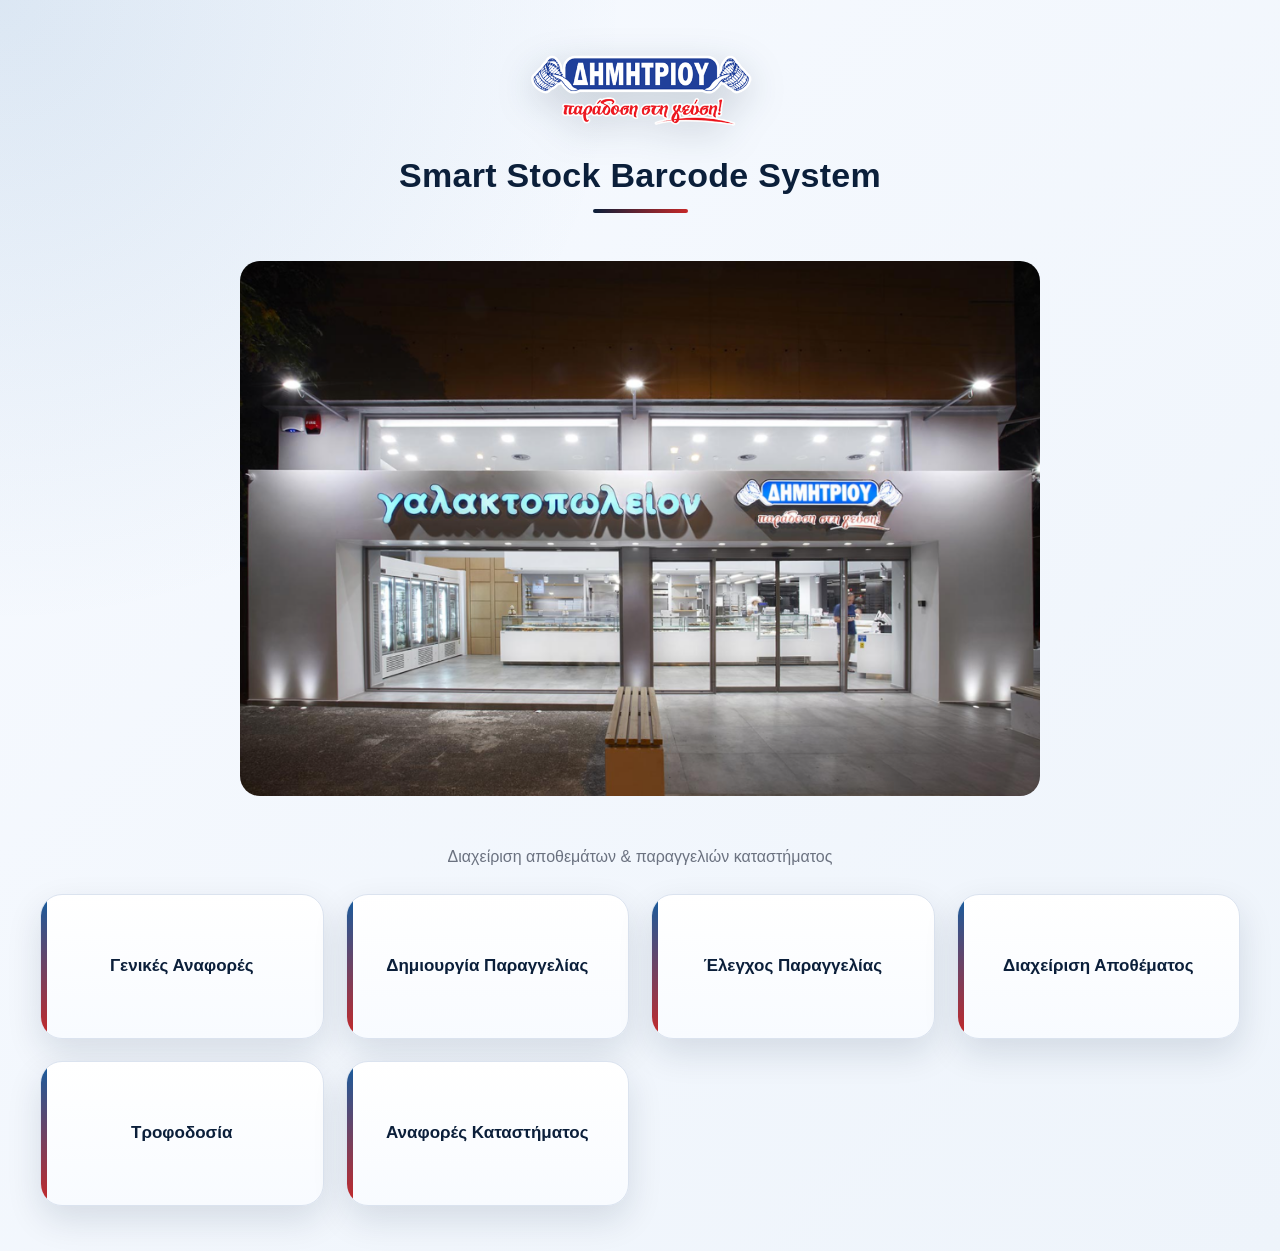
<file: index.html>
<!DOCTYPE html>
<html lang="el">
<head>
<meta charset="UTF-8">
<title>SSBS Portal</title>
<link rel="stylesheet" href="styles.css">
</head>

<body>

<div class="container">

    <img src="assets/galaktopoleio-logo-18a41922.png" class="logo">

    <h1>Smart Stock Barcode System</h1>

    <div style="text-align:center; margin:20px 0;">
    <img src="assets/store.jpg" style="max-width:800px; width:100%; height:auto; border-radius:20px;">
    </div> 
    

    <p style="text-align:center; margin:0;" class="muted">
        Διαχείριση αποθεμάτων & παραγγελιών καταστήματος
    </p>

    <div class="menu">

        <button class="func-btn" onclick="selectFunction('reports', this)">Γενικές Αναφορές</button>
        <button class="func-btn" onclick="selectFunction('draft', this)">Δημιουργία Παραγγελίας</button>
        <button class="func-btn" onclick="selectFunction('review', this)">Έλεγχος Παραγγελίας</button>
        <button class="func-btn" onclick="selectFunction('inventory', this)">Διαχείριση Αποθέματος</button>
        <button class="func-btn" onclick="selectFunction('supplier', this)">Τροφοδοσία</button>
        <button class="func-btn" onclick="selectFunction('dashboard', this)">Αναφορές Καταστήματος</button>

    </div>

    <div id="loginBox" class="card" style="display:none; max-width:500px; margin-top:10px;">

        <h3 id="selectedText" style="text-align:center;"></h3>

        <div style="display:flex; flex-direction:column; gap:12px;">

            <input type="text" id="username" placeholder="Username">
            <input type="password" id="password" placeholder="Password">

            <select id="role">
                <option value="" disabled selected>Επιλέξτε Ρόλο</option>
                <option value="manager">Υπεύθυνος</option>
                <option value="employee">Υπάλληλος</option>
                <option value="supplier">Προμηθευτής</option>
                <option value="owner">Ιδιοκτήτης</option>
            </select>

            <button onclick="login()">Σύνδεση</button>

            <p id="error"></p>

        </div>

    </div>

</div>

<script>

let selectedFunction = null;

const users = {
    "owner1": { password: "0000", role: "owner" },
    "manager1": { password: "1111", role: "manager" },
    "employee1": { password: "2222", role: "employee" },
    "supplier1": { password: "3333", role: "supplier" }
};

const access = {
    draft: ["employee"],
    review: ["manager"],
    inventory: ["employee", "manager"],
    supplier: ["supplier"],
    dashboard: ["manager", "employee"],
    reports: ["owner"]
};

function selectFunction(func, el){

    selectedFunction = func;

    document.querySelectorAll(".func-btn").forEach(btn => btn.classList.remove("active"));
    el.classList.add("active");

    document.getElementById("loginBox").style.display = "block";

    const titles = {
        draft: "Δημιουργία Παραγγελίας",
        review: "Έλεγχος Παραγγελίας",
        inventory: "Διαχείριση Αποθέματος",
        supplier: "Τροφοδοσία",
        dashboard: "Αναφορές Καταστήματος",
        reports: "Αναφορές Ιδιοκτήτη"
    };

    document.getElementById("selectedText").innerText =
        "Σύνδεση για: " + titles[func];
}

function login(){

    const u = document.getElementById("username").value.trim();
    const p = document.getElementById("password").value.trim();
    const r = document.getElementById("role").value;

    const errorBox = document.getElementById("error");
    errorBox.innerText = "";

    if(!selectedFunction){
        return errorBox.innerText = "Επίλεξε λειτουργία πρώτα";
    }

    if(!users[u]){
        return errorBox.innerText = "Λάθος username";
    }

    if(users[u].password !== p){
        return errorBox.innerText = "Λάθος password";
    }

    if(users[u].role !== r){
        return errorBox.innerText = "Λάθος ρόλος";
    }

    if(!access[selectedFunction].includes(r)){
        return errorBox.innerText = "Δεν έχεις πρόσβαση";
    }

    localStorage.setItem("user", u);
    localStorage.setItem("role", r);

    if(selectedFunction === "draft") location.href = "draft-order.html";
    if(selectedFunction === "review") location.href = "review-order.html";
    if(selectedFunction === "inventory") location.href = "inventory.html";
    if(selectedFunction === "supplier") location.href = "supplier.html";
    if(selectedFunction === "dashboard") location.href = "dashboard.html";
    if(selectedFunction === "reports") location.href = "owner-reports.html";
}

</script>

</body>
</html>
</file>
<file: styles.css>
* {
    box-sizing: border-box;
}

:root {
    --navy: #0b1f3a;
    --blue: #145da0;
    --light-blue: #eaf3ff;
    --red: #c62828;
    --soft-red: #fff1f1;
    --white: #ffffff;
    --bg: #f4f7fb;
    --text: #1f2937;
    --muted: #6b7280;
    --border: #dbe3ef;
    --shadow: rgba(11, 31, 58, 0.12);
}

body {
    font-family: "Segoe UI", Arial, sans-serif;
    background:
        radial-gradient(circle at top left, rgba(20, 93, 160, 0.12), transparent 35%),
        linear-gradient(135deg, #f7faff 0%, #eef4fb 100%);
    margin: 0;
    min-height: 100vh;
    color: var(--text);
}

.container {
    width: 100%;
    min-height: 100vh;
    padding: 45px 40px;
    display: flex;
    flex-direction: column;
    align-items: center;
    gap: 28px;
}

.container > * {
    width: 100%;
    max-width: 1250px;
}

.logo {
    width: 230px;
    margin: 10px auto 0;
    display: block;
    filter: drop-shadow(0 10px 18px rgba(11, 31, 58, 0.18));
    transition: 0.25s ease;
}

.logo:hover {
    transform: scale(1.03);
}

h1, h2 {
    text-align: center;
    color: var(--navy);
    margin: 0;
    font-weight: 800;
    letter-spacing: 0.3px;
}

h1 {
    font-size: 34px;
}

h2 {
    font-size: 30px;
}

h1::after,
h2::after {
    content: "";
    display: block;
    width: 95px;
    height: 4px;
    background: linear-gradient(90deg, var(--navy), var(--red));
    border-radius: 999px;
    margin: 14px auto 0;
}

h3 {
    color: var(--navy);
    margin-top: 0;
}

h4 {
    color: var(--blue);
    margin-bottom: 5px;
}

p {
    color: var(--text);
}

.muted {
    color: var(--muted);
}

.menu {
    width: 100%;
    display: grid;
    grid-template-columns: repeat(auto-fit, minmax(280px, 1fr));
    gap: 22px;
}

.menu-1 {
    grid-template-columns: 1fr;
}

.menu-2 {
    grid-template-columns: repeat(auto-fit, minmax(360px, 1fr));
}

.menu-3 {
    grid-template-columns: repeat(auto-fit, minmax(250px, 1fr));
}

.func-btn,
.menu a,
.menu button {
    min-height: 145px;
    padding: 32px 24px;
    border-radius: 22px;
    background: linear-gradient(180deg, #ffffff 0%, #f8fbff 100%);
    color: var(--navy);
    border: 1px solid var(--border);
    box-shadow: 0 14px 35px var(--shadow);
    font-size: 17px;
    font-weight: 800;
    text-align: center;
    text-decoration: none;
    display: flex;
    align-items: center;
    justify-content: center;
    cursor: pointer;
    transition: 0.25s ease;
    position: relative;
    overflow: hidden;
}

.func-btn::before,
.menu a::before,
.menu button::before {
    content: "";
    position: absolute;
    left: 0;
    top: 0;
    width: 6px;
    height: 100%;
    background: linear-gradient(180deg, var(--blue), var(--red));
}

.func-btn:hover,
.menu a:hover,
.menu button:hover {
    transform: translateY(-6px);
    border-color: rgba(198, 40, 40, 0.25);
    box-shadow: 0 20px 42px rgba(11, 31, 58, 0.18);
    background: linear-gradient(180deg, #ffffff 0%, #eef6ff 100%);
}

.func-btn.active {
    background: linear-gradient(135deg, var(--navy), var(--blue));
    color: white;
}

.card {
    background: rgba(255, 255, 255, 0.96);
    border-radius: 22px;
    padding: 26px;
    border: 1px solid var(--border);
    box-shadow: 0 14px 35px var(--shadow);
    display: flex;
    flex-direction: column;
    gap: 14px;
    transition: 0.25s ease;
}

.card:hover {
    transform: translateY(-3px);
}

.card.kpi {
    align-items: center;
    text-align: center;
}

.card.highlight {
    background: linear-gradient(135deg, #f8fbff, #eef6ff);
    border-left: 6px solid var(--blue);
}

.card.alert {
    border-left: 6px solid var(--red);
    background: linear-gradient(135deg, #ffffff, var(--soft-red));
}

.big-number {
    font-size: 48px;
    font-weight: 900;
    color: var(--blue);
    line-height: 1;
}

.row {
    display: flex;
    justify-content: space-between;
    align-items: center;
    gap: 15px;
    padding: 12px 0;
    border-bottom: 1px solid #edf1f7;
}

.row:last-child {
    border-bottom: none;
}

.row.clickable {
    cursor: pointer;
    padding: 14px 12px;
    border-radius: 14px;
    transition: 0.2s ease;
}

.row.clickable:hover {
    background: var(--light-blue);
}

.tag {
    padding: 7px 14px;
    border-radius: 999px;
    font-size: 13px;
    font-weight: 800;
    background: var(--light-blue);
    color: var(--blue);
    border: 1px solid rgba(20, 93, 160, 0.15);
}

.tag.warning,
.tag.pending {
    background: var(--soft-red);
    color: var(--red);
    border-color: rgba(198, 40, 40, 0.18);
}

.tag.good,
.tag.done {
    background: #eaf8ef;
    color: #1b7f3a;
    border-color: rgba(27, 127, 58, 0.18);
}

input,
select {
    width: 100%;
    padding: 16px;
    font-size: 16px;
    border: 1px solid var(--border);
    border-radius: 14px;
    background: white;
    color: var(--text);
    transition: 0.2s ease;
}

input:focus,
select:focus {
    outline: none;
    border-color: var(--blue);
    box-shadow: 0 0 0 4px rgba(20, 93, 160, 0.12);
}

button {
    padding: 16px 22px;
    background: linear-gradient(135deg, var(--blue), var(--navy));
    color: white;
    border: none;
    border-radius: 14px;
    font-size: 16px;
    font-weight: 800;
    cursor: pointer;
    transition: 0.2s ease;
    box-shadow: 0 10px 22px rgba(11, 31, 58, 0.20);
}

button:hover {
    background: linear-gradient(135deg, var(--navy), #061326);
    transform: translateY(-2px);
}

button[style*="background:red"] {
    background: linear-gradient(135deg, var(--red), #8b1111) !important;
}

table {
    width: 100%;
    border-collapse: separate;
    border-spacing: 0;
    overflow: hidden;
    border-radius: 18px;
    border: 1px solid var(--border);
    box-shadow: 0 12px 28px rgba(11, 31, 58, 0.08);
    background: white;
}

th {
    background: linear-gradient(135deg, var(--navy), var(--blue));
    color: white;
    padding: 15px;
    font-size: 15px;
}

td {
    border-bottom: 1px solid #edf1f7;
    padding: 14px;
    text-align: center;
    background: white;
}

tr:last-child td {
    border-bottom: none;
}

a {
    text-decoration: none;
    color: var(--blue);
    font-weight: 800;
    transition: 0.2s ease;
}

a:hover {
    color: var(--red);
}

#error {
    color: var(--red);
    font-size: 15px;
    font-weight: 800;
    text-align: center;
}

#loginBox {
    border-top: 6px solid var(--blue);
}

#selectedText {
    color: var(--navy) !important;
}

@media (max-width: 700px) {
    .container {
        padding: 25px 18px;
    }

    .menu,
    .menu-2,
    .menu-3 {
        grid-template-columns: 1fr;
    }

    .logo {
        width: 170px;
    }

    h1 {
        font-size: 26px;
    }

    h2 {
        font-size: 24px;
    }

    .big-number {
        font-size: 36px;
    }

    .func-btn,
    .menu a,
    .menu button {
        min-height: 115px;
        padding: 24px;
    }

    .card {
        padding: 20px;
    }

    .hero {
    position: relative;
    width: 100%;
    max-width: 1100px;
    border-radius: 20px;
    overflow: hidden;
    box-shadow: 0 20px 40px rgba(0,0,0,0.15);
}

.hero img {
    width: 100%;
    max-width: 900px;
    height: 260px;
    object-fit: contain;
    background: #000; /* για να μην φαίνεται άδειο */
    display: block;
    margin: 0 auto;
}

.hero-text {
    position: absolute;
    bottom: 20px;
    left: 25px;
    color: white;
    font-size: 22px;
    font-weight: bold;
}

.banner {
    width: 100%;
    max-width: 900px;
    height: 240px;
    object-fit: contain;
    background: #000;
    display: block;
    margin: 0 auto;
}

.sidebar {
    position: fixed;
    left: 0;
    top: 0;
    width: 220px;
    height: 100%;
    background: #0b1f3a;
    padding: 25px;
    display: flex;
    flex-direction: column;
    gap: 15px;
}

.sidebar h3 {
    color: white;
    margin-bottom: 20px;
}

.sidebar a {
    color: #ddd;
    text-decoration: none;
    padding: 10px;
    border-radius: 8px;
}

.sidebar a:hover {
    background: #145da0;
    color: white;
}


body:has(.sidebar) .container {
    margin-left: 240px;
    width: calc(100% - 240px);
}

body:not(:has(.sidebar)) .container {
    margin-left: 0;
    width: 100%;
}


body:not(:has(.sidebar)) {
    overflow-x: hidden;
}

body:not(:has(.sidebar)) .container {
    margin-left: 0 !important;
    width: 100% !important;
    max-width: 100% !important;
    padding-left: 30px !important;
    padding-right: 30px !important;
}

body:not(:has(.sidebar)) .menu {
    width: 100% !important;
    max-width: 1100px !important;
    margin: 0 auto !important;
    grid-template-columns: repeat(auto-fit, minmax(260px, 1fr)) !important;
}

body:not(:has(.sidebar)) .func-btn {
    min-height: 130px !important;
}

body:not(:has(.sidebar)) p {
    text-align: center !important;
}

}
</file>
